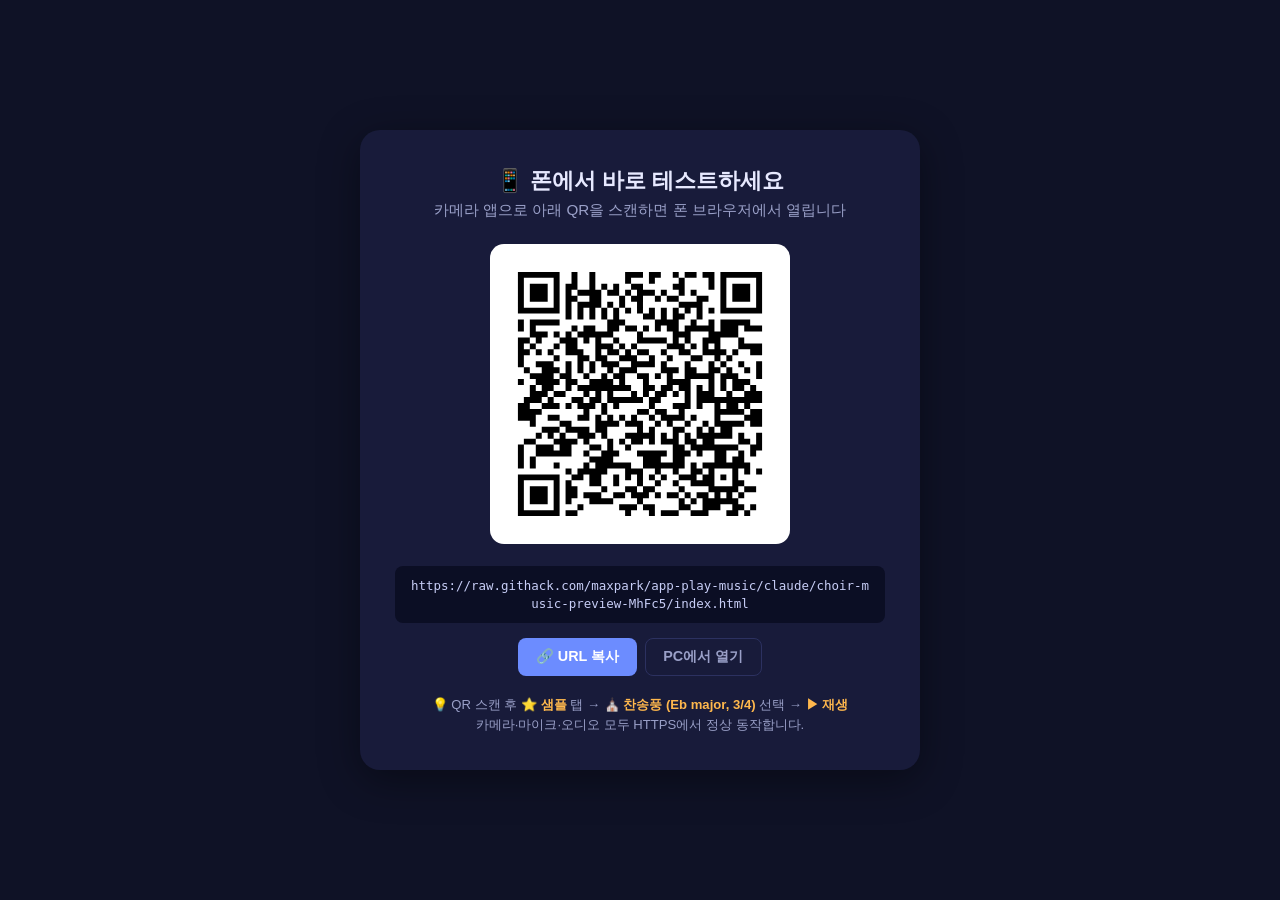
<file: preview.html>
<!DOCTYPE html>
<html lang="ko">
<head>
<meta charset="UTF-8" />
<meta name="viewport" content="width=device-width, initial-scale=1.0" />
<title>📱 성가대 악보 미리듣기 — 모바일 프리뷰 QR</title>
<style>
  :root{--bg:#0f1226;--card:#181b3a;--text:#e7e9ff;--muted:#9aa0c8;--accent:#ffb84d;--primary:#6c8cff}
  *{box-sizing:border-box;margin:0;padding:0}
  body{font-family:-apple-system,BlinkMacSystemFont,"Segoe UI","Noto Sans KR",sans-serif;
       background:var(--bg);color:var(--text);min-height:100vh;display:flex;
       align-items:center;justify-content:center;padding:2rem}
  .card{background:var(--card);border-radius:20px;padding:2.2rem;max-width:560px;
        text-align:center;box-shadow:0 10px 40px rgba(0,0,0,.4)}
  h1{font-size:1.4rem;margin-bottom:.25rem}
  p.sub{color:var(--muted);margin-bottom:1.4rem;font-size:.95rem}
  .qr{background:#fff;border-radius:14px;padding:1rem;width:300px;height:300px;margin:0 auto}
  .qr svg{display:block}
  .url{margin-top:1.4rem;font-family:ui-monospace,SFMono-Regular,Menlo,monospace;
       font-size:.78rem;word-break:break-all;background:#0b0e24;color:#c8cef7;
       padding:.7rem .9rem;border-radius:8px;line-height:1.4;user-select:all}
  .row{display:flex;gap:.5rem;margin-top:.9rem;justify-content:center;flex-wrap:wrap}
  button{background:var(--primary);color:#fff;border:none;border-radius:8px;
         padding:.55rem 1.1rem;font-size:.9rem;font-weight:600;cursor:pointer}
  button:hover{filter:brightness(1.1)}
  button.ghost{background:transparent;color:var(--muted);border:1px solid #2c3160}
  .tip{margin-top:1.2rem;font-size:.82rem;color:var(--muted);line-height:1.5}
  .tip b{color:var(--accent)}
  a{color:#8ba6ff;text-decoration:none}
</style>
</head>
<body>
  <div class="card">
    <h1>📱 폰에서 바로 테스트하세요</h1>
    <p class="sub">카메라 앱으로 아래 QR을 스캔하면 폰 브라우저에서 열립니다</p>

    <div class="qr"><svg width="100%" height="100%" preserveAspectRatio="xMidYMid meet" version="1.1" viewBox="0 0 45 45" xmlns="http://www.w3.org/2000/svg"><path d="M2,2H3V3H2zM3,2H4V3H3zM4,2H5V3H4zM5,2H6V3H5zM6,2H7V3H6zM7,2H8V3H7zM8,2H9V3H8zM11,2H12V3H11zM14,2H15V3H14zM20,2H21V3H20zM21,2H22V3H21zM22,2H23V3H22zM24,2H25V3H24zM25,2H26V3H25zM28,2H29V3H28zM30,2H31V3H30zM31,2H32V3H31zM33,2H34V3H33zM34,2H35V3H34zM36,2H37V3H36zM37,2H38V3H37zM38,2H39V3H38zM39,2H40V3H39zM40,2H41V3H40zM41,2H42V3H41zM42,2H43V3H42zM2,3H3V4H2zM8,3H9V4H8zM11,3H12V4H11zM14,3H15V4H14zM20,3H21V4H20zM24,3H25V4H24zM29,3H30V4H29zM34,3H35V4H34zM36,3H37V4H36zM42,3H43V4H42zM2,4H3V5H2zM4,4H5V5H4zM5,4H6V5H5zM6,4H7V5H6zM8,4H9V5H8zM10,4H11V5H10zM11,4H12V5H11zM14,4H15V5H14zM16,4H17V5H16zM18,4H19V5H18zM21,4H22V5H21zM22,4H23V5H22zM28,4H29V5H28zM29,4H30V5H29zM34,4H35V5H34zM36,4H37V5H36zM38,4H39V5H38zM39,4H40V5H39zM40,4H41V5H40zM42,4H43V5H42zM2,5H3V6H2zM4,5H5V6H4zM5,5H6V6H5zM6,5H7V6H6zM8,5H9V6H8zM10,5H11V6H10zM12,5H13V6H12zM13,5H14V6H13zM14,5H15V6H14zM15,5H16V6H15zM17,5H18V6H17zM18,5H19V6H18zM20,5H21V6H20zM22,5H23V6H22zM23,5H24V6H23zM24,5H25V6H24zM26,5H27V6H26zM29,5H30V6H29zM31,5H32V6H31zM36,5H37V6H36zM38,5H39V6H38zM39,5H40V6H39zM40,5H41V6H40zM42,5H43V6H42zM2,6H3V7H2zM4,6H5V7H4zM5,6H6V7H5zM6,6H7V7H6zM8,6H9V7H8zM10,6H11V7H10zM11,6H12V7H11zM14,6H15V7H14zM15,6H16V7H15zM19,6H20V7H19zM21,6H22V7H21zM22,6H23V7H22zM25,6H26V7H25zM27,6H28V7H27zM28,6H29V7H28zM32,6H33V7H32zM33,6H34V7H33zM36,6H37V7H36zM38,6H39V7H38zM39,6H40V7H39zM40,6H41V7H40zM42,6H43V7H42zM2,7H3V8H2zM8,7H9V8H8zM10,7H11V8H10zM12,7H13V8H12zM13,7H14V8H13zM14,7H15V8H14zM15,7H16V8H15zM17,7H18V8H17zM19,7H20V8H19zM22,7H23V8H22zM29,7H30V8H29zM30,7H31V8H30zM31,7H32V8H31zM32,7H33V8H32zM36,7H37V8H36zM42,7H43V8H42zM2,8H3V9H2zM3,8H4V9H3zM4,8H5V9H4zM5,8H6V9H5zM6,8H7V9H6zM7,8H8V9H7zM8,8H9V9H8zM10,8H11V9H10zM12,8H13V9H12zM14,8H15V9H14zM16,8H17V9H16zM18,8H19V9H18zM20,8H21V9H20zM22,8H23V9H22zM24,8H25V9H24zM26,8H27V9H26zM28,8H29V9H28zM30,8H31V9H30zM32,8H33V9H32zM34,8H35V9H34zM36,8H37V9H36zM37,8H38V9H37zM38,8H39V9H38zM39,8H40V9H39zM40,8H41V9H40zM41,8H42V9H41zM42,8H43V9H42zM10,9H11V10H10zM12,9H13V10H12zM14,9H15V10H14zM16,9H17V10H16zM18,9H19V10H18zM23,9H24V10H23zM24,9H25V10H24zM26,9H27V10H26zM28,9H29V10H28zM29,9H30V10H29zM32,9H33V10H32zM2,10H3V11H2zM4,10H5V11H4zM5,10H6V11H5zM6,10H7V11H6zM7,10H8V11H7zM8,10H9V11H8zM17,10H18V11H17zM18,10H19V11H18zM19,10H20V11H19zM25,10H26V11H25zM26,10H27V11H26zM27,10H28V11H27zM28,10H29V11H28zM31,10H32V11H31zM34,10H35V11H34zM36,10H37V11H36zM37,10H38V11H37zM38,10H39V11H38zM39,10H40V11H39zM40,10H41V11H40zM2,11H3V12H2zM4,11H5V12H4zM11,11H12V12H11zM13,11H14V12H13zM14,11H15V12H14zM17,11H18V12H17zM18,11H19V12H18zM20,11H21V12H20zM21,11H22V12H21zM23,11H24V12H23zM25,11H26V12H25zM27,11H28V12H27zM28,11H29V12H28zM30,11H31V12H30zM31,11H32V12H31zM32,11H33V12H32zM33,11H34V12H33zM34,11H35V12H34zM36,11H37V12H36zM37,11H38V12H37zM38,11H39V12H38zM40,11H41V12H40zM41,11H42V12H41zM42,11H43V12H42zM4,12H5V13H4zM5,12H6V13H5zM6,12H7V13H6zM8,12H9V13H8zM10,12H11V13H10zM12,12H13V13H12zM13,12H14V13H13zM14,12H15V13H14zM15,12H16V13H15zM16,12H17V13H16zM17,12H18V13H17zM22,12H23V13H22zM28,12H29V13H28zM29,12H30V13H29zM30,12H31V13H30zM34,12H35V13H34zM35,12H36V13H35zM36,12H37V13H36zM37,12H38V13H37zM38,12H39V13H38zM2,13H3V14H2zM3,13H4V14H3zM5,13H6V14H5zM9,13H10V14H9zM10,13H11V14H10zM11,13H12V14H11zM13,13H14V14H13zM15,13H16V14H15zM18,13H19V14H18zM22,13H23V14H22zM23,13H24V14H23zM24,13H25V14H24zM25,13H26V14H25zM26,13H27V14H26zM28,13H29V14H28zM30,13H31V14H30zM33,13H34V14H33zM34,13H35V14H34zM35,13H36V14H35zM39,13H40V14H39zM2,14H3V15H2zM4,14H5V15H4zM8,14H9V15H8zM10,14H11V15H10zM11,14H12V15H11zM15,14H16V15H15zM16,14H17V15H16zM17,14H18V15H17zM19,14H20V15H19zM21,14H22V15H21zM27,14H28V15H27zM28,14H29V15H28zM29,14H30V15H29zM31,14H32V15H31zM33,14H34V15H33zM35,14H36V15H35zM39,14H40V15H39zM40,14H41V15H40zM41,14H42V15H41zM42,14H43V15H42zM2,15H3V16H2zM3,15H4V16H3zM5,15H6V16H5zM7,15H8V16H7zM10,15H11V16H10zM11,15H12V16H11zM12,15H13V16H12zM15,15H16V16H15zM17,15H18V16H17zM18,15H19V16H18zM20,15H21V16H20zM22,15H23V16H22zM23,15H24V16H23zM26,15H27V16H26zM29,15H30V16H29zM30,15H31V16H30zM33,15H34V16H33zM34,15H35V16H34zM35,15H36V16H35zM36,15H37V16H36zM38,15H39V16H38zM41,15H42V16H41zM42,15H43V16H42zM2,16H3V17H2zM8,16H9V17H8zM12,16H13V17H12zM13,16H14V17H13zM15,16H16V17H15zM16,16H17V17H16zM19,16H20V17H19zM20,16H21V17H20zM21,16H22V17H21zM24,16H25V17H24zM27,16H28V17H27zM31,16H32V17H31zM32,16H33V17H32zM35,16H36V17H35zM37,16H38V17H37zM2,17H3V18H2zM5,17H6V18H5zM6,17H7V18H6zM7,17H8V18H7zM10,17H11V18H10zM12,17H13V18H12zM14,17H15V18H14zM16,17H17V18H16zM17,17H18V18H17zM18,17H19V18H18zM21,17H22V18H21zM22,17H23V18H22zM23,17H24V18H23zM24,17H25V18H24zM26,17H27V18H26zM30,17H31V18H30zM34,17H35V18H34zM36,17H37V18H36zM39,17H40V18H39zM42,17H43V18H42zM3,18H4V19H3zM6,18H7V19H6zM7,18H8V19H7zM8,18H9V19H8zM10,18H11V19H10zM12,18H13V19H12zM14,18H15V19H14zM17,18H18V19H17zM19,18H20V19H19zM20,18H21V19H20zM21,18H22V19H21zM26,18H27V19H26zM27,18H28V19H27zM28,18H29V19H28zM30,18H31V19H30zM31,18H32V19H31zM34,18H35V19H34zM35,18H36V19H35zM37,18H38V19H37zM40,18H41V19H40zM42,18H43V19H42zM4,19H5V20H4zM5,19H6V20H5zM6,19H7V20H6zM7,19H8V20H7zM9,19H10V20H9zM10,19H11V20H10zM13,19H14V20H13zM16,19H17V20H16zM18,19H19V20H18zM19,19H20V20H19zM22,19H23V20H22zM23,19H24V20H23zM25,19H26V20H25zM27,19H28V20H27zM30,19H31V20H30zM31,19H32V20H31zM32,19H33V20H32zM33,19H34V20H33zM34,19H35V20H34zM36,19H37V20H36zM37,19H38V20H37zM38,19H39V20H38zM42,19H43V20H42zM2,20H3V21H2zM5,20H6V21H5zM6,20H7V21H6zM7,20H8V21H7zM8,20H9V21H8zM10,20H11V21H10zM11,20H12V21H11zM14,20H15V21H14zM15,20H16V21H15zM16,20H17V21H16zM17,20H18V21H17zM19,20H20V21H19zM23,20H24V21H23zM27,20H28V21H27zM28,20H29V21H28zM29,20H30V21H29zM30,20H31V21H30zM34,20H35V21H34zM36,20H37V21H36zM38,20H39V21H38zM39,20H40V21H39zM40,20H41V21H40zM4,21H5V22H4zM6,21H7V22H6zM7,21H8V22H7zM10,21H11V22H10zM12,21H13V22H12zM13,21H14V22H13zM14,21H15V22H14zM15,21H16V22H15zM16,21H17V22H16zM17,21H18V22H17zM18,21H19V22H18zM19,21H20V22H19zM20,21H21V22H20zM23,21H24V22H23zM24,21H25V22H24zM26,21H27V22H26zM27,21H28V22H27zM29,21H30V22H29zM30,21H31V22H30zM32,21H33V22H32zM34,21H35V22H34zM36,21H37V22H36zM38,21H39V22H38zM39,21H40V22H39zM41,21H42V22H41zM4,22H5V23H4zM5,22H6V23H5zM6,22H7V23H6zM8,22H9V23H8zM9,22H10V23H9zM13,22H14V23H13zM15,22H16V23H15zM17,22H18V23H17zM21,22H22V23H21zM23,22H24V23H23zM25,22H26V23H25zM26,22H27V23H26zM28,22H29V23H28zM30,22H31V23H30zM32,22H33V23H32zM33,22H34V23H33zM34,22H35V23H34zM37,22H38V23H37zM40,22H41V23H40zM41,22H42V23H41zM42,22H43V23H42zM3,23H4V24H3zM4,23H5V24H4zM5,23H6V24H5zM7,23H8V24H7zM11,23H12V24H11zM12,23H13V24H12zM14,23H15V24H14zM15,23H16V24H15zM17,23H18V24H17zM18,23H19V24H18zM19,23H20V24H19zM20,23H21V24H20zM21,23H22V24H21zM22,23H23V24H22zM24,23H25V24H24zM25,23H26V24H25zM30,23H31V24H30zM32,23H33V24H32zM33,23H34V24H33zM34,23H35V24H34zM35,23H36V24H35zM36,23H37V24H36zM37,23H38V24H37zM38,23H39V24H38zM39,23H40V24H39zM40,23H41V24H40zM41,23H42V24H41zM42,23H43V24H42zM2,24H3V25H2zM3,24H4V25H3zM6,24H7V25H6zM7,24H8V25H7zM8,24H9V25H8zM10,24H11V25H10zM12,24H13V25H12zM13,24H14V25H13zM14,24H15V25H14zM16,24H17V25H16zM18,24H19V25H18zM24,24H25V25H24zM28,24H29V25H28zM29,24H30V25H29zM30,24H31V25H30zM32,24H33V25H32zM35,24H36V25H35zM37,24H38V25H37zM38,24H39V25H38zM40,24H41V25H40zM2,25H3V26H2zM3,25H4V26H3zM4,25H5V26H4zM5,25H6V26H5zM13,25H14V26H13zM16,25H17V26H16zM22,25H23V26H22zM23,25H24V26H23zM25,25H26V26H25zM26,25H27V26H26zM29,25H30V26H29zM35,25H36V26H35zM36,25H37V26H36zM37,25H38V26H37zM38,25H39V26H38zM39,25H40V26H39zM41,25H42V26H41zM42,25H43V26H42zM2,26H3V27H2zM3,26H4V27H3zM4,26H5V27H4zM7,26H8V27H7zM8,26H9V27H8zM12,26H13V27H12zM13,26H14V27H13zM15,26H16V27H15zM17,26H18V27H17zM19,26H20V27H19zM21,26H22V27H21zM24,26H25V27H24zM26,26H27V27H26zM27,26H28V27H27zM28,26H29V27H28zM29,26H30V27H29zM31,26H32V27H31zM35,26H36V27H35zM40,26H41V27H40zM41,26H42V27H41zM42,26H43V27H42zM4,27H5V28H4zM9,27H10V28H9zM10,27H11V28H10zM15,27H16V28H15zM16,27H17V28H16zM17,27H18V28H17zM18,27H19V28H18zM20,27H21V28H20zM21,27H22V28H21zM22,27H23V28H22zM25,27H26V28H25zM27,27H28V28H27zM30,27H31V28H30zM33,27H34V28H33zM35,27H36V28H35zM36,27H37V28H36zM37,27H38V28H37zM38,27H39V28H38zM39,27H40V28H39zM41,27H42V28H41zM42,27H43V28H42zM6,28H7V29H6zM7,28H8V29H7zM8,28H9V29H8zM10,28H11V29H10zM11,28H12V29H11zM12,28H13V29H12zM13,28H14V29H13zM15,28H16V29H15zM16,28H17V29H16zM22,28H23V29H22zM24,28H25V29H24zM28,28H29V29H28zM29,28H30V29H29zM32,28H33V29H32zM34,28H35V29H34zM36,28H37V29H36zM37,28H38V29H37zM5,29H6V30H5zM7,29H8V30H7zM9,29H10V30H9zM12,29H13V30H12zM13,29H14V30H13zM14,29H15V30H14zM16,29H17V30H16zM20,29H21V30H20zM21,29H22V30H21zM22,29H23V30H22zM23,29H24V30H23zM24,29H25V30H24zM26,29H27V30H26zM28,29H29V30H28zM30,29H31V30H30zM32,29H33V30H32zM33,29H34V30H33zM34,29H35V30H34zM35,29H36V30H35zM36,29H37V30H36zM37,29H38V30H37zM39,29H40V30H39zM42,29H43V30H42zM3,30H4V31H3zM4,30H5V31H4zM8,30H9V31H8zM9,30H10V31H9zM10,30H11V31H10zM11,30H12V31H11zM13,30H14V31H13zM17,30H18V31H17zM19,30H20V31H19zM21,30H22V31H21zM22,30H23V31H22zM24,30H25V31H24zM26,30H27V31H26zM27,30H28V31H27zM28,30H29V31H28zM30,30H31V31H30zM31,30H32V31H31zM33,30H34V31H33zM34,30H35V31H34zM39,30H40V31H39zM40,30H41V31H40zM42,30H43V31H42zM2,31H3V32H2zM5,31H6V32H5zM6,31H7V32H6zM7,31H8V32H7zM9,31H10V32H9zM10,31H11V32H10zM14,31H15V32H14zM15,31H16V32H15zM17,31H18V32H17zM20,31H21V32H20zM28,31H29V32H28zM29,31H30V32H29zM31,31H32V32H31zM32,31H33V32H32zM33,31H34V32H33zM34,31H35V32H34zM35,31H36V32H35zM36,31H37V32H36zM37,31H38V32H37zM38,31H39V32H38zM41,31H42V32H41zM42,31H43V32H42zM2,32H3V33H2zM5,32H6V33H5zM6,32H7V33H6zM7,32H8V33H7zM8,32H9V33H8zM9,32H10V33H9zM10,32H11V33H10zM13,32H14V33H13zM16,32H17V33H16zM17,32H18V33H17zM18,32H19V33H18zM22,32H23V33H22zM23,32H24V33H23zM24,32H25V33H24zM25,32H26V33H25zM26,32H27V33H26zM28,32H29V33H28zM29,32H30V33H29zM30,32H31V33H30zM32,32H33V33H32zM35,32H36V33H35zM36,32H37V33H36zM39,32H40V33H39zM41,32H42V33H41zM2,33H3V34H2zM4,33H5V34H4zM14,33H15V34H14zM15,33H16V34H15zM16,33H17V34H16zM17,33H18V34H17zM23,33H24V34H23zM24,33H25V34H24zM25,33H26V34H25zM28,33H29V34H28zM29,33H30V34H29zM35,33H36V34H35zM36,33H37V34H36zM38,33H39V34H38zM39,33H40V34H39zM2,34H3V35H2zM4,34H5V35H4zM8,34H9V35H8zM13,34H14V35H13zM15,34H16V35H15zM16,34H17V35H16zM17,34H18V35H17zM18,34H19V35H18zM19,34H20V35H19zM20,34H21V35H20zM23,34H24V35H23zM24,34H25V35H24zM25,34H26V35H25zM26,34H27V35H26zM27,34H28V35H27zM28,34H29V35H28zM29,34H30V35H29zM31,34H32V35H31zM33,34H34V35H33zM34,34H35V35H34zM35,34H36V35H35zM36,34H37V35H36zM37,34H38V35H37zM38,34H39V35H38zM39,34H40V35H39zM40,34H41V35H40zM10,35H11V36H10zM12,35H13V36H12zM13,35H14V36H13zM14,35H15V36H14zM15,35H16V36H15zM16,35H17V36H16zM20,35H21V36H20zM21,35H22V36H21zM22,35H23V36H22zM25,35H26V36H25zM28,35H29V36H28zM31,35H32V36H31zM32,35H33V36H32zM34,35H35V36H34zM38,35H39V36H38zM40,35H41V36H40zM42,35H43V36H42zM2,36H3V37H2zM3,36H4V37H3zM4,36H5V37H4zM5,36H6V37H5zM6,36H7V37H6zM7,36H8V37H7zM8,36H9V37H8zM11,36H12V37H11zM12,36H13V37H12zM14,36H15V37H14zM15,36H16V37H15zM18,36H19V37H18zM20,36H21V37H20zM22,36H23V37H22zM24,36H25V37H24zM26,36H27V37H26zM29,36H30V37H29zM30,36H31V37H30zM31,36H32V37H31zM33,36H34V37H33zM34,36H35V37H34zM36,36H37V37H36zM38,36H39V37H38zM2,37H3V38H2zM8,37H9V38H8zM10,37H11V38H10zM14,37H15V38H14zM15,37H16V38H15zM18,37H19V38H18zM22,37H23V38H22zM25,37H26V38H25zM28,37H29V38H28zM31,37H32V38H31zM32,37H33V38H32zM33,37H34V38H33zM34,37H35V38H34zM38,37H39V38H38zM39,37H40V38H39zM2,38H3V39H2zM4,38H5V39H4zM5,38H6V39H5zM6,38H7V39H6zM8,38H9V39H8zM10,38H11V39H10zM11,38H12V39H11zM16,38H17V39H16zM20,38H21V39H20zM21,38H22V39H21zM23,38H24V39H23zM24,38H25V39H24zM29,38H30V39H29zM34,38H35V39H34zM35,38H36V39H35zM36,38H37V39H36zM37,38H38V39H37zM38,38H39V39H38zM40,38H41V39H40zM41,38H42V39H41zM2,39H3V40H2zM4,39H5V40H4zM5,39H6V40H5zM6,39H7V40H6zM8,39H9V40H8zM10,39H11V40H10zM11,39H12V40H11zM13,39H14V40H13zM14,39H15V40H14zM15,39H16V40H15zM18,39H19V40H18zM19,39H20V40H19zM21,39H22V40H21zM22,39H23V40H22zM23,39H24V40H23zM25,39H26V40H25zM27,39H28V40H27zM28,39H29V40H28zM30,39H31V40H30zM32,39H33V40H32zM33,39H34V40H33zM35,39H36V40H35zM37,39H38V40H37zM39,39H40V40H39zM2,40H3V41H2zM4,40H5V41H4zM5,40H6V41H5zM6,40H7V41H6zM8,40H9V41H8zM10,40H11V41H10zM14,40H15V41H14zM15,40H16V41H15zM16,40H17V41H16zM17,40H18V41H17zM22,40H23V41H22zM29,40H30V41H29zM31,40H32V41H31zM33,40H34V41H33zM34,40H35V41H34zM35,40H36V41H35zM36,40H37V41H36zM37,40H38V41H37zM38,40H39V41H38zM2,41H3V42H2zM8,41H9V42H8zM12,41H13V42H12zM19,41H20V42H19zM20,41H21V42H20zM21,41H22V42H21zM23,41H24V42H23zM24,41H25V42H24zM29,41H30V42H29zM30,41H31V42H30zM33,41H34V42H33zM34,41H35V42H34zM35,41H36V42H35zM38,41H39V42H38zM39,41H40V42H39zM41,41H42V42H41zM2,42H3V43H2zM3,42H4V43H3zM4,42H5V43H4zM5,42H6V43H5zM6,42H7V43H6zM7,42H8V43H7zM8,42H9V43H8zM10,42H11V43H10zM11,42H12V43H11zM20,42H21V43H20zM24,42H25V43H24zM26,42H27V43H26zM27,42H28V43H27zM28,42H29V43H28zM31,42H32V43H31zM32,42H33V43H32zM33,42H34V43H33zM37,42H38V43H37zM38,42H39V43H38zM40,42H41V43H40z" id="qr-path" fill="#000000" fill-opacity="1" fill-rule="nonzero" stroke="none" /></svg></div>

    <div class="url" id="url">https://raw.githack.com/maxpark/app-play-music/claude/choir-music-preview-MhFc5/index.html</div>

    <div class="row">
      <button onclick="copy()">🔗 URL 복사</button>
      <a href="https://raw.githack.com/maxpark/app-play-music/claude/choir-music-preview-MhFc5/index.html" target="_blank"><button class="ghost">PC에서 열기</button></a>
    </div>

    <p class="tip">
      💡 QR 스캔 후 <b>⭐ 샘플</b> 탭 → <b>⛪ 찬송풍 (Eb major, 3/4)</b> 선택 → <b>▶ 재생</b><br>
      카메라·마이크·오디오 모두 HTTPS에서 정상 동작합니다.
    </p>
  </div>

<script>
function copy(){
  const t=document.getElementById('url').textContent.trim();
  navigator.clipboard.writeText(t).then(()=>{
    const b=event.target;const o=b.textContent;
    b.textContent='✔ 복사됨';setTimeout(()=>b.textContent=o,1500);
  });
}
</script>
</body>
</html>
</file>
